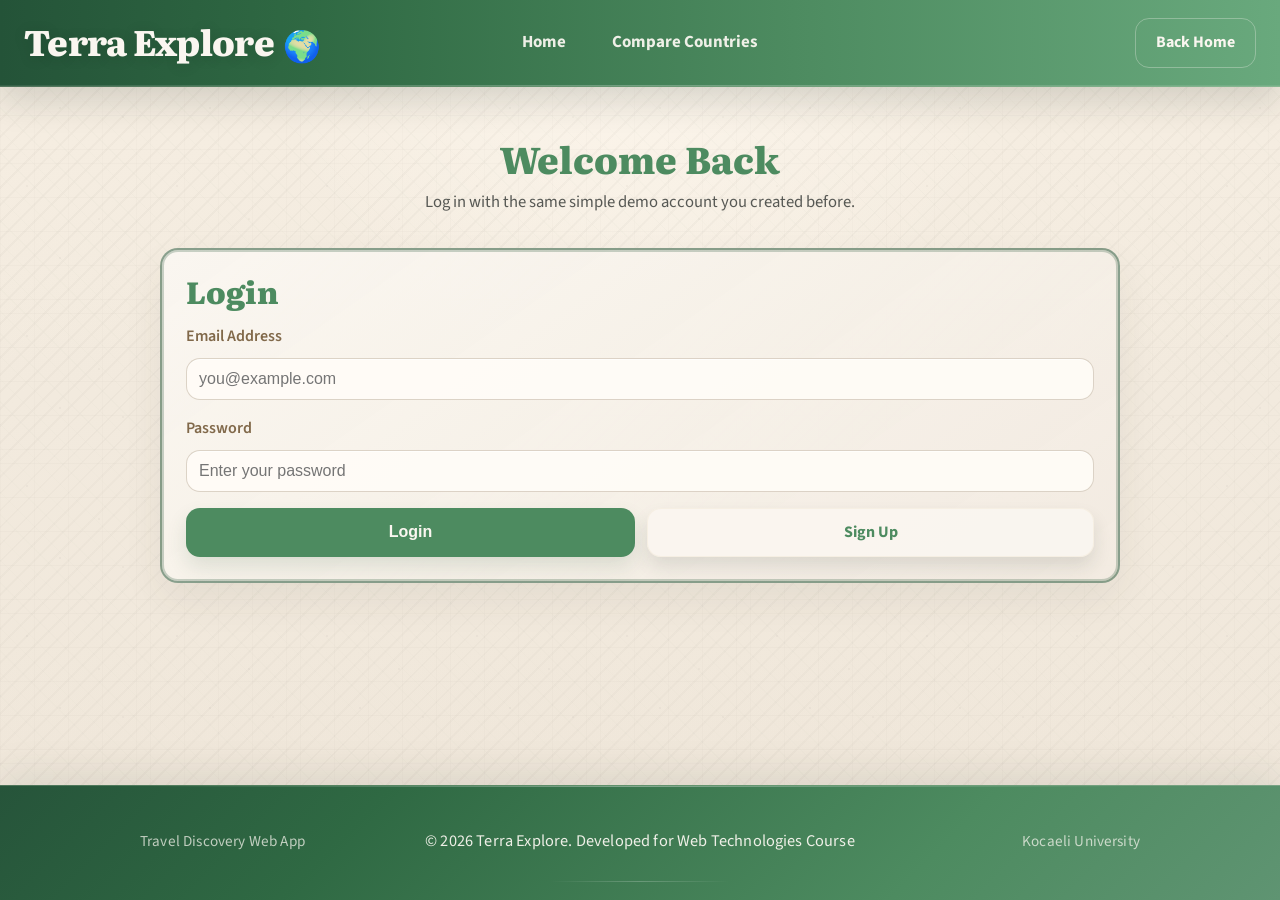
<file: login.html>
<!DOCTYPE html>
<html lang="en">
<head>
    <meta charset="UTF-8">
    <meta name="viewport" content="width=device-width, initial-scale=1.0">
    <title>Terra Explore | Login</title>
    <link rel="icon" type="image/svg+xml" sizes="any" href="data:image/svg+xml,%3Csvg xmlns='http://www.w3.org/2000/svg' viewBox='0 0 64 64'%3E%3Crect width='64' height='64' rx='14' fill='%234e835f'/%3E%3Ctext x='50%25' y='53%25' text-anchor='middle' dominant-baseline='middle' font-size='36'%3E%F0%9F%8C%8D%3C/text%3E%3C/svg%3E">
    <link rel="shortcut icon" href="data:image/svg+xml,%3Csvg xmlns='http://www.w3.org/2000/svg' viewBox='0 0 64 64'%3E%3Crect width='64' height='64' rx='14' fill='%234e835f'/%3E%3Ctext x='50%25' y='53%25' text-anchor='middle' dominant-baseline='middle' font-size='36'%3E%F0%9F%8C%8D%3C/text%3E%3C/svg%3E">
    <link rel="stylesheet" href="css/global.css">
    <link rel="stylesheet" href="css/signup.css">
</head>
<body>
    <!-- Main header -->
    <header class="menu">
        <div class="logo">
            <a class="logo-link" href="index.html">
                <h1>Terra Explore</h1>
                <span class="logo-mark" aria-hidden="true">🌍</span>
            </a>
        </div>

        <nav class="menu-links">
            <a href="index.html">Home</a>
            <a href="compare-countries.html">Compare Countries</a>
        </nav>

        <div class="menu-actions">
            <a class="button-light" href="index.html">Back Home</a>
        </div>
    </header>

    <!-- Main login content -->
    <main class="signup-page">
        <section class="signup-hero">
            <h2>Welcome Back</h2>
            <p>Log in with the same simple demo account you created before.</p>
        </section>

        <section class="signup-grid">
            <!-- Login card -->
            <form id="loginForm" class="signup-card" aria-label="Login form">
                <h3>Login</h3>

                <!-- Login fields -->
                <label class="field">
                    <span>Email Address</span>
                    <input type="email" name="email" placeholder="you@example.com" autocomplete="email" required>
                </label>

                <label class="field">
                    <span>Password</span>
                    <input type="password" name="password" placeholder="Enter your password" autocomplete="current-password" required>
                </label>

                <!-- Main form actions -->
                <div class="signup-actions">
                    <button type="submit" class="button">Login</button>
                    <a class="button-light" href="signup.html">Sign Up</a>
                </div>

                <p id="loginFeedback" class="signup-feedback" hidden aria-live="polite"></p>
            </form>
        </section>
    </main>

    <footer class="footer">
        <div class="footer-text">
            <span>Travel Discovery Web App</span>
            <span>&copy; 2026 Terra Explore. Developed for Web Technologies Course</span>
            <span>Kocaeli University</span>
        </div>
    </footer>

    <!-- Login page behavior -->
    <script type="module" src="js/login.js"></script>
</body>
</html>
</file>
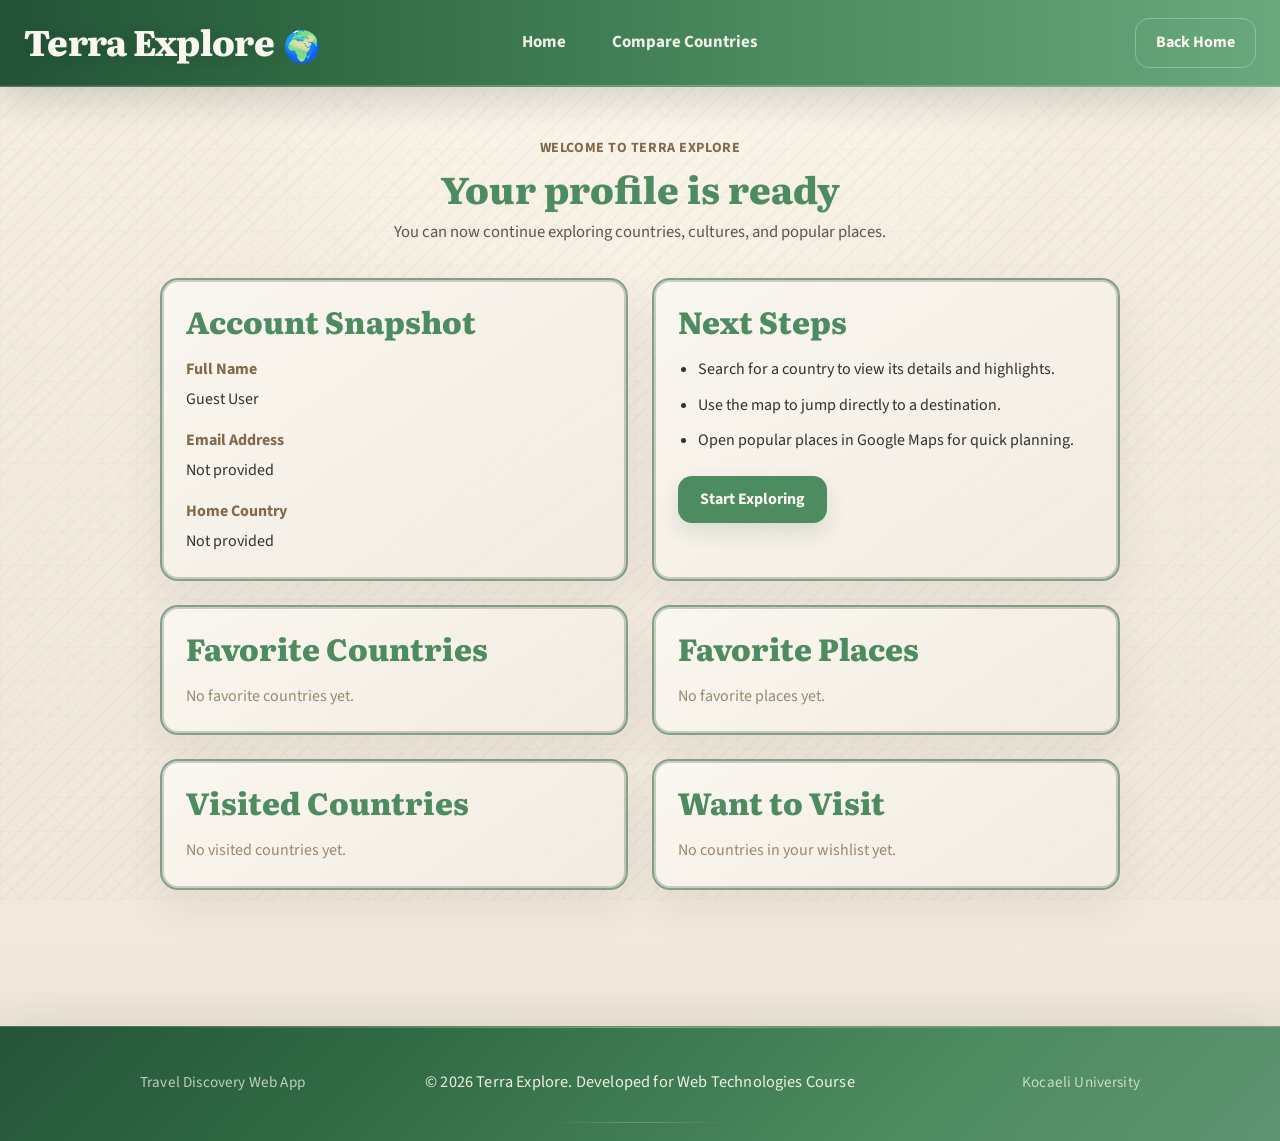
<file: profile.html>
<!DOCTYPE html>
<html lang="en">
<head>
    <meta charset="UTF-8">
    <meta name="viewport" content="width=device-width, initial-scale=1.0">
    <title>Terra Explore | Profile</title>
    <link rel="icon" type="image/svg+xml" sizes="any" href="data:image/svg+xml,%3Csvg xmlns='http://www.w3.org/2000/svg' viewBox='0 0 64 64'%3E%3Crect width='64' height='64' rx='14' fill='%234e835f'/%3E%3Ctext x='50%25' y='53%25' text-anchor='middle' dominant-baseline='middle' font-size='36'%3E%F0%9F%8C%8D%3C/text%3E%3C/svg%3E">
    <link rel="shortcut icon" href="data:image/svg+xml,%3Csvg xmlns='http://www.w3.org/2000/svg' viewBox='0 0 64 64'%3E%3Crect width='64' height='64' rx='14' fill='%234e835f'/%3E%3Ctext x='50%25' y='53%25' text-anchor='middle' dominant-baseline='middle' font-size='36'%3E%F0%9F%8C%8D%3C/text%3E%3C/svg%3E">
    <link rel="stylesheet" href="css/global.css">
    <link rel="stylesheet" href="css/profile.css">
</head>
<body>
    <!-- Main header -->
    <header class="menu">
        <div class="logo">
            <a class="logo-link" href="index.html">
                <h1>Terra Explore</h1>
                <span class="logo-mark" aria-hidden="true">🌍</span>
            </a>
        </div>
        
        <nav class="menu-links">
            <a href="index.html">Home</a>
            <a href="compare-countries.html">Compare Countries</a>
        </nav>

        <!-- Header actions -->
        <div class="menu-actions" data-auth-menu>
            <a class="button-light" href="index.html">Back Home</a>
        </div>
    </header>

    <main class="profile-page">
        <!-- Welcome text -->
        <section class="profile-hero">
            <p class="profile-kicker">Welcome to Terra Explore</p>
            <h2 id="profileGreeting">Your profile is ready</h2>
            <p id="profileSubtitle">You can now continue exploring countries, cultures, and popular places.</p>
        </section>

        <section class="profile-grid">
            <!-- Saved user details -->
            <article class="profile-card">
                <h3>Account Snapshot</h3>
                <dl class="profile-list">
                    <div>
                        <dt>Full Name</dt>
                        <dd id="profileName">Guest User</dd>
                    </div>
                    <div>
                        <dt>Email Address</dt>
                        <dd id="profileEmail">Not provided</dd>
                    </div>
                    <div>
                        <dt>Home Country</dt>
                        <dd id="profileCountry">Not provided</dd>
                    </div>
                </dl>
            </article>

            <!-- Quick next steps -->
            <article class="profile-card">
                <h3>Next Steps</h3>
                <ul class="profile-actions">
                    <li>Search for a country to view its details and highlights.</li>
                    <li>Use the map to jump directly to a destination.</li>
                    <li>Open popular places in Google Maps for quick planning.</li>
                </ul>
                <a class="button profile-button" href="index.html">Start Exploring</a>
            </article>
        </section>

        <!-- Saved travel sections -->
        <section class="profile-grid profile-storage-grid">
            <article class="profile-card">
                <h3>Favorite Countries</h3>
                <div id="favoriteCountriesList" class="profile-tag-list">
                    <p class="profile-empty">No favorite countries yet.</p>
                </div>
            </article>

            <article class="profile-card">
                <h3>Favorite Places</h3>
                <div id="favoritePlacesList" class="profile-list-block">
                    <p class="profile-empty">No favorite places yet.</p>
                </div>
            </article>

            <article class="profile-card">
                <h3>Visited Countries</h3>
                <div id="visitedCountriesList" class="profile-tag-list">
                    <p class="profile-empty">No visited countries yet.</p>
                </div>
            </article>

            <article class="profile-card">
                <h3>Want to Visit</h3>
                <div id="wantToVisitCountriesList" class="profile-tag-list">
                    <p class="profile-empty">No countries in your wishlist yet.</p>
                </div>
            </article>
        </section>

    </main>

    <footer class="footer">
        <div class="footer-text">
            <span>Travel Discovery Web App</span>
            <span>&copy; 2026 Terra Explore. Developed for Web Technologies Course</span>
            <span>Kocaeli University</span>
        </div>
    </footer>
    <!-- Account page behavior -->
    <script type="module" src="js/account.js"></script>
</body>
</html>
</file>
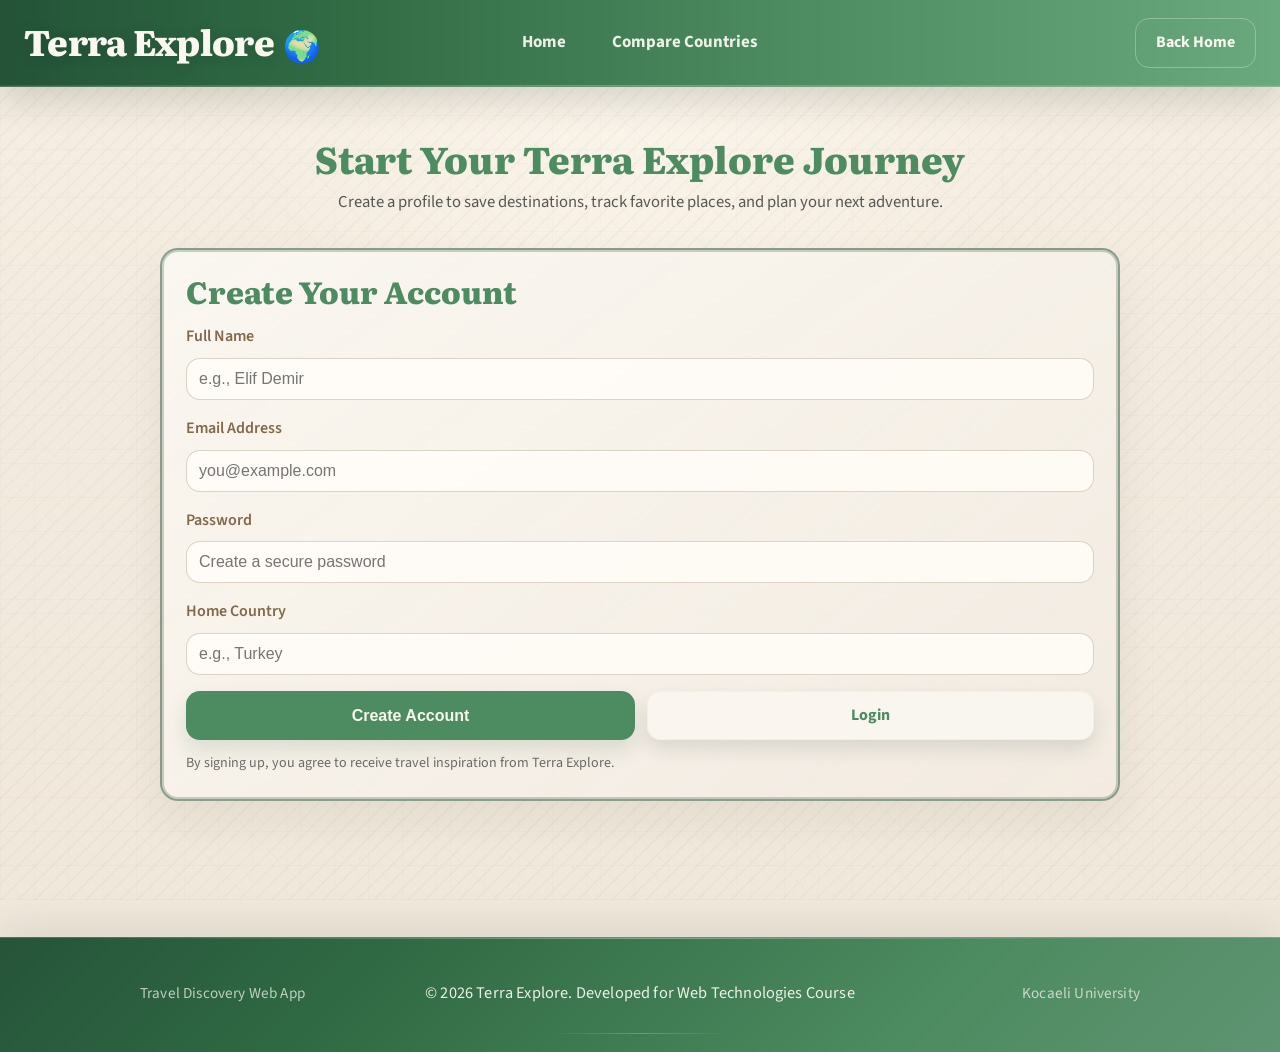
<file: signup.html>
<!DOCTYPE html>
<html lang="en">
<head>
    <meta charset="UTF-8">
    <meta name="viewport" content="width=device-width, initial-scale=1.0">
    <title>Terra Explore | Sign Up</title>
    <link rel="icon" type="image/svg+xml" sizes="any" href="data:image/svg+xml,%3Csvg xmlns='http://www.w3.org/2000/svg' viewBox='0 0 64 64'%3E%3Crect width='64' height='64' rx='14' fill='%234e835f'/%3E%3Ctext x='50%25' y='53%25' text-anchor='middle' dominant-baseline='middle' font-size='36'%3E%F0%9F%8C%8D%3C/text%3E%3C/svg%3E">
    <link rel="shortcut icon" href="data:image/svg+xml,%3Csvg xmlns='http://www.w3.org/2000/svg' viewBox='0 0 64 64'%3E%3Crect width='64' height='64' rx='14' fill='%234e835f'/%3E%3Ctext x='50%25' y='53%25' text-anchor='middle' dominant-baseline='middle' font-size='36'%3E%F0%9F%8C%8D%3C/text%3E%3C/svg%3E">
    <link rel="stylesheet" href="css/global.css">
    <link rel="stylesheet" href="css/signup.css">
</head>
<body>
    <!-- Main header -->
    <header class="menu">
        <div class="logo">
            <a class="logo-link" href="index.html">
                <h1>Terra Explore</h1>
                <span class="logo-mark" aria-hidden="true">🌍</span>
            </a>
        </div>
        
        <nav class="menu-links">
            <a href="index.html">Home</a>
            <a href="compare-countries.html">Compare Countries</a>
        </nav>

        <!-- Header actions -->
        <div class="menu-actions" data-auth-menu>
            <a class="button-light" href="index.html">Back Home</a>
        </div>
    </header>

    <!-- Main sign up content -->
    <main class="signup-page">
        <!-- Intro text -->
        <section class="signup-hero">
            <h2>Start Your Terra Explore Journey</h2>
            <p>Create a profile to save destinations, track favorite places, and plan your next adventure.</p>
        </section>

        <!-- Sign up form area -->
        <section class="signup-grid">
            <!-- Sign up card -->
            <form id="signupForm" class="signup-card" aria-label="Sign up form">
                <h3>Create Your Account</h3>

                <!-- Profile fields -->
                <label class="field">
                    <span>Full Name</span>
                    <input type="text" name="fullName" placeholder="e.g., Elif Demir" autocomplete="name" required>
                </label>

                <label class="field">
                    <span>Email Address</span>
                    <input type="email" name="email" placeholder="you@example.com" autocomplete="email" required>
                </label>

                <label class="field">
                    <span>Password</span>
                    <input type="password" name="password" placeholder="Create a secure password" autocomplete="new-password" required>
                </label>

                <label class="field">
                    <span>Home Country</span>
                    <input type="text" name="country" placeholder="e.g., Turkey" autocomplete="country-name">
                </label>

                <!-- Main form actions -->
                <div class="signup-actions">
                    <button type="submit" class="button">Create Account</button>
                    <a class="button-light" href="login.html">Login</a>
                </div>
                <!-- Submit feedback -->
                <p id="signupFeedback" class="signup-feedback" hidden aria-live="polite"></p>
                <p class="form-note">By signing up, you agree to receive travel inspiration from Terra Explore.</p>
            </form>
        </section>
    </main>

    <!-- Shared footer -->
    <footer class="footer">
        <div class="footer-text">
            <span>Travel Discovery Web App</span>
            <span>&copy; 2026 Terra Explore. Developed for Web Technologies Course</span>
            <span>Kocaeli University</span>
        </div>
    </footer>
    <!-- Account page behavior -->
    <script type="module" src="js/account.js"></script>
</body>
</html>
</file>
<file: css/global.css>
/* Fonts */
@import url('https://fonts.googleapis.com/css2?family=Literata:opsz,wght@7..72,200..900&family=Source+Sans+3:wght@200..900&display=swap');

/* Shared colors */
:root {
    --green: #4d8b60;
    --green-deep: #2f6943;
    --green-bright: #69a97d;
    --green-soft: #dcebdd;
    --green-mist: #eff7ef;
    --cream: #faf6f0;
    --cream-deep: #f1e7d6;
    --cream-soft: #f7efe3;
    --brown: #81694a;
    --taupe: #9a8668;
    --sky-soft: #dceef3;
    --sky-mist: #edf7fb;
    --sky-border: rgba(111, 160, 183, 0.2);
    --dark-gray: #2e3230;
    --white: #ffffff;
    --surface-main: linear-gradient(145deg, rgba(250, 246, 240, 0.98), rgba(242, 235, 225, 0.95));
    --surface-soft: linear-gradient(145deg, rgba(252, 248, 243, 0.96), rgba(244, 238, 229, 0.9));
    --surface-raised: rgba(255, 252, 247, 0.74);
    --border-soft: rgba(129, 105, 74, 0.14);
    --border-green: rgba(34, 82, 50, 0.52);
    --border-green-strong: rgba(34, 82, 50, 0.72);
    --shadow-soft: 0 18px 40px rgba(63, 53, 40, 0.07);
    --shadow-medium: 0 14px 28px rgba(63, 53, 40, 0.09);
    --text-hero: 2.3rem;
    --text-section: 1.9rem;
    --text-card-title: 1.45rem;
    --text-body: 1rem;
    --text-small: 0.95rem;
    --text-caption: 0.88rem;
    --line-heading: 1.15;
}

/* Base reset */
* {
    margin: 0;
    padding: 0;
    box-sizing: border-box; 
}

/* Page base */
body {
    font-family: 'Source Sans 3', sans-serif;
    background:
        radial-gradient(circle at top, rgba(255, 249, 240, 0.78), transparent 34%),
        linear-gradient(180deg, #f6eee2 0%, #f3ebdf 44%, #f1e8db 100%);
    color: var(--dark-gray);
    line-height: 1.6;
    position: relative;
    overflow-x: hidden;
    min-height: 100vh;
    display: flex;
    flex-direction: column;
}

/* Content layer */
body > * {
    position: relative;
    z-index: 1;
}

main {
    width: 100%;
    flex: 1 0 auto;
}

/* Background texture */
body:not(#countryBody)::before {
    content: "";
    position: fixed;
    inset: 0;
    pointer-events: none;
    z-index: 0;
    opacity: 0.38;
    background:
        repeating-linear-gradient(135deg, rgba(46, 50, 48, 0.06) 0 2px, transparent 2px 12px),
        repeating-linear-gradient(45deg, rgba(74, 124, 89, 0.04) 0 1px, transparent 1px 16px),
        linear-gradient(180deg, rgba(250, 246, 240, 0.03), rgba(46, 50, 48, 0.02));
    mix-blend-mode: multiply;
}

body:not(#countryBody)::after {
    content: "";
    position: fixed;
    inset: 0;
    background-image:
        radial-gradient(circle at 18% 24%, rgba(46, 50, 48, 0.08) 0 1px, transparent 1.5px),
        radial-gradient(circle at 66% 46%, rgba(46, 50, 48, 0.07) 0 1px, transparent 1.5px),
        radial-gradient(circle at 40% 72%, rgba(46, 50, 48, 0.08) 0 1px, transparent 1.5px),
        radial-gradient(circle at 82% 78%, rgba(46, 50, 48, 0.07) 0 1px, transparent 1.5px),
        repeating-linear-gradient(0deg, rgba(46, 50, 48, 0.045) 0 1px, transparent 1px 34px),
        repeating-linear-gradient(90deg, rgba(46, 50, 48, 0.03) 0 1px, transparent 1px 34px);
    background-size: 150px 150px;
    opacity: 0.42;
    pointer-events: none;
    z-index: 0;
}

body:not(#countryBody)::before,
body:not(#countryBody)::after {
    transition: opacity 0.25s ease;
}

/* Shared headings */
h1, h2, h3 {
    font-family: 'Literata', serif;
    color: var(--green);
    line-height: var(--line-heading);
    font-weight: 800;
}

/* Main header */
.menu {
    padding: 18px 24px;
    display: grid;
    grid-template-columns: 1fr auto 1fr;
    align-items: center;
    background:
        linear-gradient(90deg, #245338 0%, var(--green-deep) 24%, var(--green) 62%, var(--green-bright) 100%);
    border-bottom: 1px solid rgba(241, 231, 214, 0.22);
    box-shadow: 0 14px 34px rgba(28, 46, 35, 0.16);
    position: relative;
    overflow: hidden;
}

.menu::after {
    content: "";
    position: absolute;
    inset: auto 0 0;
    height: 1px;
    background: linear-gradient(90deg, rgba(255, 255, 255, 0.08), rgba(255, 255, 255, 0.26), rgba(255, 255, 255, 0.08));
}

.logo {
    justify-self: start;
}

.logo-link {
    display: inline-flex;
    align-items: center;
    gap: 12px;
    color: var(--cream);
}

.logo-mark {
    width: 32px;
    height: 32px;
    display: inline-flex;
    align-items: center;
    justify-content: center;
    font-size: 1.9rem;
    line-height: 1;
    color: var(--cream);
    background: transparent;
    transform: translateY(7px);
    flex-shrink: 0;
}

/* Logo text */
.menu h1 {
    color: var(--cream);
    letter-spacing: -0.02em;
    font-size: 2.2rem;
    text-shadow: 0 2px 14px rgba(19, 35, 26, 0.16);
}

/* Header links */
.menu a {
    text-decoration: none;
}

/* Primary button */
.button {
    background-color: var(--green);
    color: var(--cream);
    padding: 11px 22px;
    border: none;
    border-radius: 14px;
    cursor: pointer;
    font-size: var(--text-body);
    font-weight: bold;
    box-shadow: 0 10px 20px rgba(53, 91, 65, 0.14);
    transition: transform 0.2s ease, box-shadow 0.2s ease, background-color 0.2s ease;
}

.button:hover:not(:disabled) {
    transform: translateY(-1px);
    background-color: var(--green-deep);
    box-shadow: 0 14px 24px rgba(53, 91, 65, 0.18);
}

/* Disabled button */
.button:disabled {
    background-color: #a9bcae;
    cursor: not-allowed;
    box-shadow: none;
}

/* Text inputs */
input {
    background-color: rgba(255, 252, 247, 0.94);
    border: 1px solid rgba(129, 105, 74, 0.28);
    border-radius: 14px;
    padding: 11px 12px;
    font-size: var(--text-body);
    outline: none;
    box-shadow: inset 0 1px 0 rgba(255, 255, 255, 0.56);
    transition: border-color 0.2s ease, box-shadow 0.2s ease, background-color 0.2s ease;
}

input:focus {
    border-color: rgba(111, 160, 183, 0.42);
    box-shadow:
        0 0 0 4px rgba(190, 224, 236, 0.42),
        inset 0 1px 0 rgba(255, 255, 255, 0.72);
}

/* Header navigation */
.menu-links {
    display: flex;
    gap: 14px;
    align-items: center;
    justify-self: center;
    flex-wrap: wrap;
    justify-content: center;
}

/* Nav link */
.menu-links a {
    color: rgba(250, 246, 240, 0.94);
    font-size: 1.06rem;
    font-weight: bold;
    padding: 10px 16px;
    border-radius: 999px;
    transition: background-color 0.2s ease, color 0.2s ease, transform 0.2s ease;
}

/* Nav hover */
.menu-links a:hover {
    color: var(--white);
    background: rgba(250, 246, 240, 0.15);
    transform: translateY(-1px);
}

.menu-links a[aria-current="page"] {
    color: var(--green-deep);
    background: linear-gradient(180deg, rgba(254, 250, 245, 0.98), rgba(241, 232, 219, 0.96));
    box-shadow:
        inset 0 0 0 1px rgba(255, 255, 255, 0.26),
        0 10px 20px rgba(22, 40, 29, 0.1);
}

/* Header actions */
.menu-actions {
    display: flex;
    gap: 12px;
    align-items: center;
    justify-self: end;
    flex-wrap: wrap;
    justify-content: flex-end;
}

/* Secondary button */
.button-light {
    background-color: rgba(250, 246, 240, 0.96);
    color: var(--green);
    padding: 11px 20px;
    border: 1px solid rgba(241, 231, 214, 0.48);
    border-radius: 14px;
    cursor: pointer;
    font-size: var(--text-body);
    font-weight: bold;
    text-decoration: none;
    display: inline-flex;
    align-items: center;
    justify-content: center;
    box-shadow: 0 10px 18px rgba(33, 48, 38, 0.12);
    transition: transform 0.2s ease, box-shadow 0.2s ease, background-color 0.2s ease, color 0.2s ease, border-color 0.2s ease;
}

.button-light:hover {
    transform: translateY(-1px);
    box-shadow: 0 14px 24px rgba(33, 48, 38, 0.14);
}

.menu-actions .button-light:first-child {
    background: linear-gradient(180deg, rgba(250, 246, 240, 0.98), rgba(238, 229, 216, 0.96));
}

.menu-actions .button-light:last-child {
    background: transparent;
    color: var(--cream);
    border-color: rgba(250, 246, 240, 0.3);
    box-shadow: none;
}

.menu-actions .button-light:last-child:hover {
    background: rgba(250, 246, 240, 0.1);
    color: var(--white);
}

/* Ghost button */
.button-text {
    background-color: transparent;
    color: var(--cream);
    padding: 10px 12px;
    border: none;
    cursor: pointer;
    display: flex;
    align-items: center;
    justify-content: center;
    transition: transform 0.2s ease, opacity 0.2s ease;
}

/* Shared hover lift */
.button-text:hover {
    transform: translateY(-1px);
    opacity: 0.9;
}

.menu-logout-button {
    font-size: var(--text-body);
    font-weight: bold;
}

@media (max-width: 980px) {
    .menu {
        grid-template-columns: 1fr;
        gap: 16px;
        justify-items: center;
        text-align: center;
        padding: 18px;
    }

    .logo,
    .menu-links,
    .menu-actions {
        justify-self: center;
    }

    .logo-link,
    .menu-actions {
        justify-content: center;
    }
}

/* Mobile header */
@media (max-width: 768px) {
    .menu {
        display: flex;
        flex-direction: column;
        gap: 20px;
        text-align: center;
    }
    .menu-links, .menu-actions {
        flex-wrap: wrap;
        justify-content: center;
    }

    .menu h1 {
        font-size: 1.95rem;
    }

    .logo-link {
        gap: 10px;
    }

    .logo-mark {
        width: 30px;
        height: 30px;
        font-size: 1.7rem;
        transform: translateY(5px);
    }
}

/* Shared footer */
.footer {
    background:
        linear-gradient(135deg, #26543a 0%, var(--green-deep) 28%, var(--green) 72%, #5f9472 100%);
    color: var(--cream); 
    padding: 42px 24px 46px;
    text-align: center;
    display: flex;
    justify-content: center;
    align-items: center;
    width: 100%;
    margin-top: 56px;
    border-top: 1px solid rgba(241, 231, 214, 0.18);
    box-shadow: 0 -14px 34px rgba(34, 51, 40, 0.09);
    position: relative;
}

.footer::before {
    content: "";
    position: absolute;
    top: 0;
    left: 50%;
    width: min(88%, 980px);
    height: 1px;
    transform: translateX(-50%);
    background: linear-gradient(90deg, rgba(255, 255, 255, 0), rgba(255, 255, 255, 0.36), rgba(255, 255, 255, 0));
}

.footer::after {
    content: "";
    position: absolute;
    inset: auto 50% 18px auto;
    width: min(180px, 34%);
    height: 1px;
    transform: translateX(50%);
    background: linear-gradient(90deg, rgba(255, 255, 255, 0), rgba(255, 255, 255, 0.22), rgba(255, 255, 255, 0));
}

.footer-text {
    max-width: 1000px;
    width: 100%;
    margin: 0 auto;
    color: rgba(250, 246, 240, 0.94);
    font-size: 1.02rem;
    letter-spacing: 0.01em;
    display: grid;
    grid-template-columns: 1fr auto 1fr;
    align-items: center;
    gap: 18px;
}

.footer-text span:first-child {
    justify-self: start;
    color: rgba(250, 246, 240, 0.72);
    font-size: 0.95rem;
}

.footer-text span:nth-child(2) {
    justify-self: center;
}

.footer-text span:last-child {
    justify-self: end;
    color: rgba(250, 246, 240, 0.72);
    font-size: 0.95rem;
}

@media (max-width: 768px) {
    .footer-text {
        grid-template-columns: 1fr;
        text-align: center;
        gap: 8px;
    }

    .footer-text span:first-child,
    .footer-text span:nth-child(2),
    .footer-text span:last-child {
        justify-self: center;
    }
}
</file>
<file: css/signup.css>
/* Sign up page layout */
.signup-page {
    max-width: 1000px;
    margin: 50px auto 80px;
    padding: 0 20px;
}

/* Intro text */
.signup-hero {
    text-align: center;
    margin-bottom: 32px;
}

.signup-hero h2 {
    font-size: var(--text-hero);
    margin-bottom: 10px;
}

.signup-hero p {
    font-size: 1.04rem;
    color: rgba(46, 50, 48, 0.8);
}

/* Page grid */
.signup-grid {
    display: grid;
    grid-template-columns: repeat(auto-fit, minmax(280px, 1fr));
    gap: 24px;
}

/* Shared page card */
.signup-card,
.favorites-card {
    background: var(--surface-main);
    border: 2px solid var(--border-green);
    border-radius: 18px;
    padding: 24px;
    box-shadow:
        var(--shadow-soft),
        inset 0 0 0 2px rgba(34, 82, 50, 0.24);
}

.signup-card h3,
.favorites-card h3 {
    font-size: var(--text-section);
    margin-bottom: 16px;
}

/* Form fields */
.field {
    display: flex;
    flex-direction: column;
    gap: 8px;
    margin-bottom: 16px;
    text-align: left;
}

.field span {
    font-weight: 600;
    color: var(--brown);
}

.form-note {
    margin-top: 12px;
    font-size: var(--text-caption);
    color: rgba(46, 50, 48, 0.7);
}

/* Form actions */
.signup-actions {
    display: flex;
    gap: 12px;
    margin-top: 4px;
}

.signup-actions .button,
.signup-actions .button-light {
    flex: 1;
    text-align: center;
}

.signup-feedback {
    margin-top: 14px;
    padding: 12px 14px;
    border-radius: 12px;
    background: rgba(220, 231, 218, 0.88);
    border: 2px solid rgba(34, 82, 50, 0.34);
    color: var(--green);
    font-weight: 600;
}

/* Favorites intro */
.favorites-subtitle {
    margin-bottom: 18px;
    color: rgba(46, 50, 48, 0.8);
}

/* Favorites grid */
.favorites-grid {
    display: grid;
    grid-template-columns: repeat(auto-fit, minmax(180px, 1fr));
    gap: 12px;
}

/* Favorite option */
.favorite-item {
    display: flex;
    align-items: center;
    gap: 10px;
    padding: 12px 14px;
    background: rgba(255, 252, 247, 0.8);
    border-radius: 12px;
    border: 2px solid rgba(34, 82, 50, 0.34);
    font-weight: 600;
    color: var(--dark-gray);
    box-shadow: inset 0 0 0 2px rgba(34, 82, 50, 0.18);
}

.favorite-item input {
    width: 16px;
    height: 16px;
}

/* Note box */
.favorites-note {
    margin-top: 16px;
    padding: 14px;
    border-radius: 12px;
    background: rgba(220, 231, 218, 0.88);
    border: 2px solid rgba(34, 82, 50, 0.34);
    color: rgba(46, 50, 48, 0.82);
}

/* Mobile layout */
@media (max-width: 768px) {
    .signup-hero h2 {
        font-size: 1.95rem;
    }

    .signup-actions {
        flex-direction: column;
    }
}
</file>
<file: css/profile.css>
/* Profile page layout */
.profile-page {
    max-width: 1000px;
    margin: 50px auto 80px;
    padding: 0 20px;
}

/* Intro text */
.profile-hero {
    text-align: center;
    margin-bottom: 32px;
}

/* Kicker */
.profile-kicker {
    color: var(--brown);
    font-weight: 700;
    letter-spacing: 0.04em;
    text-transform: uppercase;
    font-size: var(--text-caption);
    margin-bottom: 8px;
}

/* Page title */
.profile-hero h2 {
    font-size: var(--text-hero);
    margin-bottom: 10px;
}

/* Intro copy */
.profile-hero p:last-child {
    font-size: 1.04rem;
    color: rgba(46, 50, 48, 0.8);
}

/* Profile grid */
.profile-grid {
    display: grid;
    grid-template-columns: repeat(auto-fit, minmax(280px, 1fr));
    gap: 24px;
}

/* Shared profile card */
.profile-card {
    background: var(--surface-main);
    border: 2px solid var(--border-green);
    border-radius: 18px;
    padding: 24px;
    box-shadow:
        var(--shadow-soft),
        inset 0 0 0 2px rgba(34, 82, 50, 0.24);
}

/* Card title */
.profile-card h3 {
    font-size: var(--text-section);
    margin-bottom: 18px;
}

/* Saved sections grid */
.profile-storage-grid {
    margin-top: 24px;
    grid-template-columns: repeat(2, minmax(0, 1fr));
}

/* Account details */
.profile-list {
    display: grid;
    gap: 16px;
}

.profile-list dt {
    font-weight: 700;
    color: var(--brown);
    margin-bottom: 4px;
}

.profile-list dd {
    margin: 0;
    color: var(--dark-gray);
}

/* Next steps list */
.profile-actions {
    margin: 0 0 22px;
    padding-left: 20px;
    color: var(--dark-gray);
}

.profile-actions li + li {
    margin-top: 10px;
}

.profile-button {
    display: inline-block;
    text-decoration: none;
}

/* Country tags */
.profile-tag-list {
    display: flex;
    flex-wrap: wrap;
    gap: 10px;
}

/* Saved place list */
.profile-list-block {
    display: grid;
    gap: 10px;
}

/* Country tag */
.profile-tag {
    display: inline-flex;
    align-items: center;
    padding: 10px 14px;
    border-radius: 999px;
    background: rgba(220, 231, 218, 0.88);
    color: var(--green);
    font-weight: 700;
    text-decoration: none;
}

/* Saved place card */
.profile-place-item {
    padding: 14px 16px;
    border-radius: 14px;
    background: linear-gradient(145deg, rgba(255, 252, 247, 0.78), rgba(238, 247, 250, 0.66));
    border: 2px solid var(--border-green);
    box-shadow: inset 0 0 0 2px rgba(34, 82, 50, 0.22);
}

.profile-place-item strong {
    color: var(--green);
    display: block;
    margin-bottom: 4px;
}

.profile-place-item span {
    color: rgba(46, 50, 48, 0.82);
    font-size: var(--text-small);
}

/* Empty state */
.profile-empty {
    color: rgba(129, 105, 74, 0.78);
}


/* Mobile layout */
@media (max-width: 768px) {
    .profile-hero h2 {
        font-size: 1.95rem;
    }

    .profile-storage-grid {
        grid-template-columns: 1fr;
    }
}
</file>
